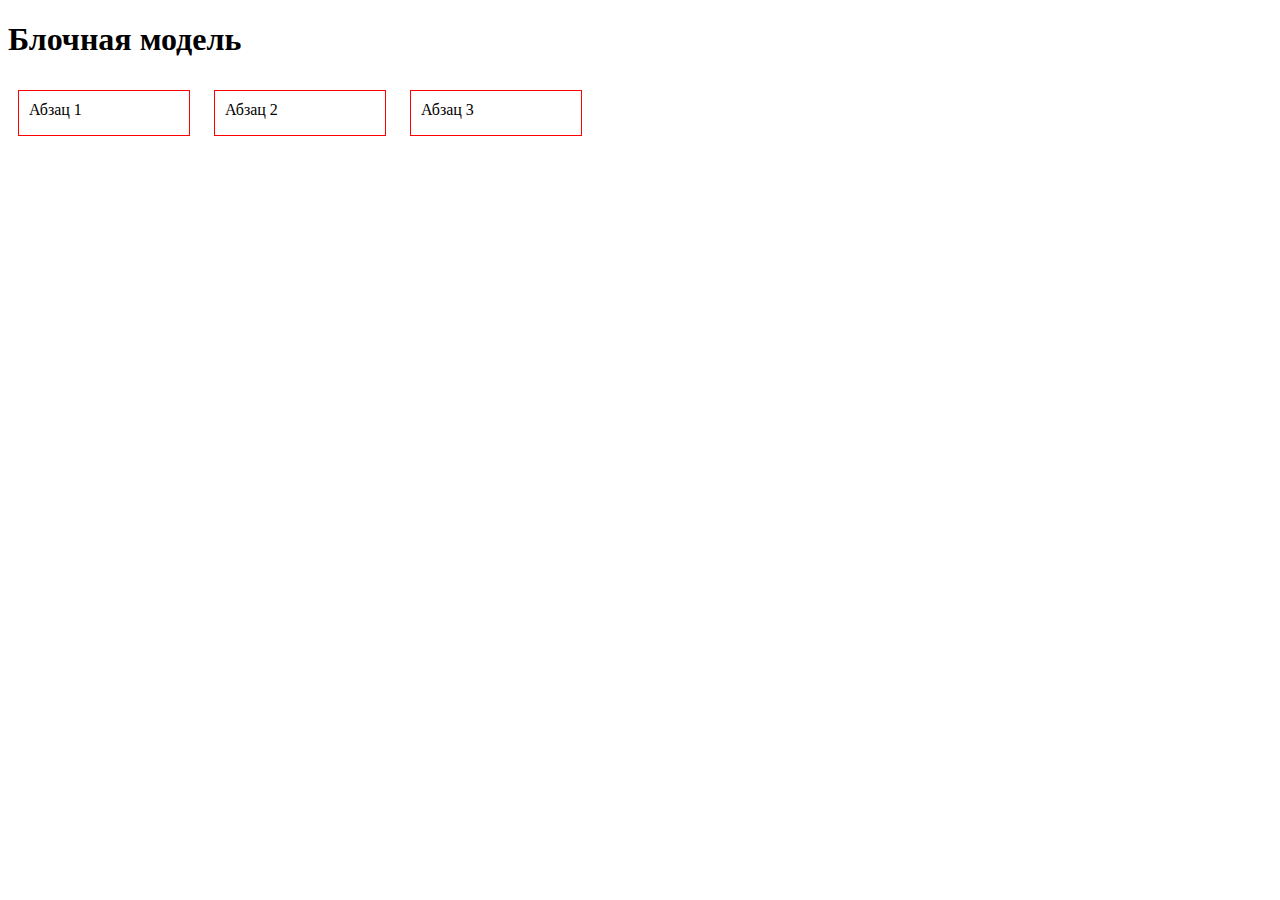
<file: blocks.html>
<!DOCTYPE html>
<html lang="en">
  <head>
    <meta charset="UTF-8" />
    <meta http-equiv="X-UA-Compatible" content="IE=edge" />
    <meta name="viewport" content="width=device-width, initial-scale=1.0" />
    <title>Document</title>
    <style>
      p {
        border: 1px solid red;
        display: inline-block;
        width: 150px;
        height: 24px;
        padding: 10px;
        margin: 10px;
      }
    </style>
  </head>
  <body>
    <h1>Блочная модель</h1>
    <p>Абзац 1</p>
    <p>Абзац 2</p>
    <p>Абзац 3</p>
  </body>
</html>
</file>
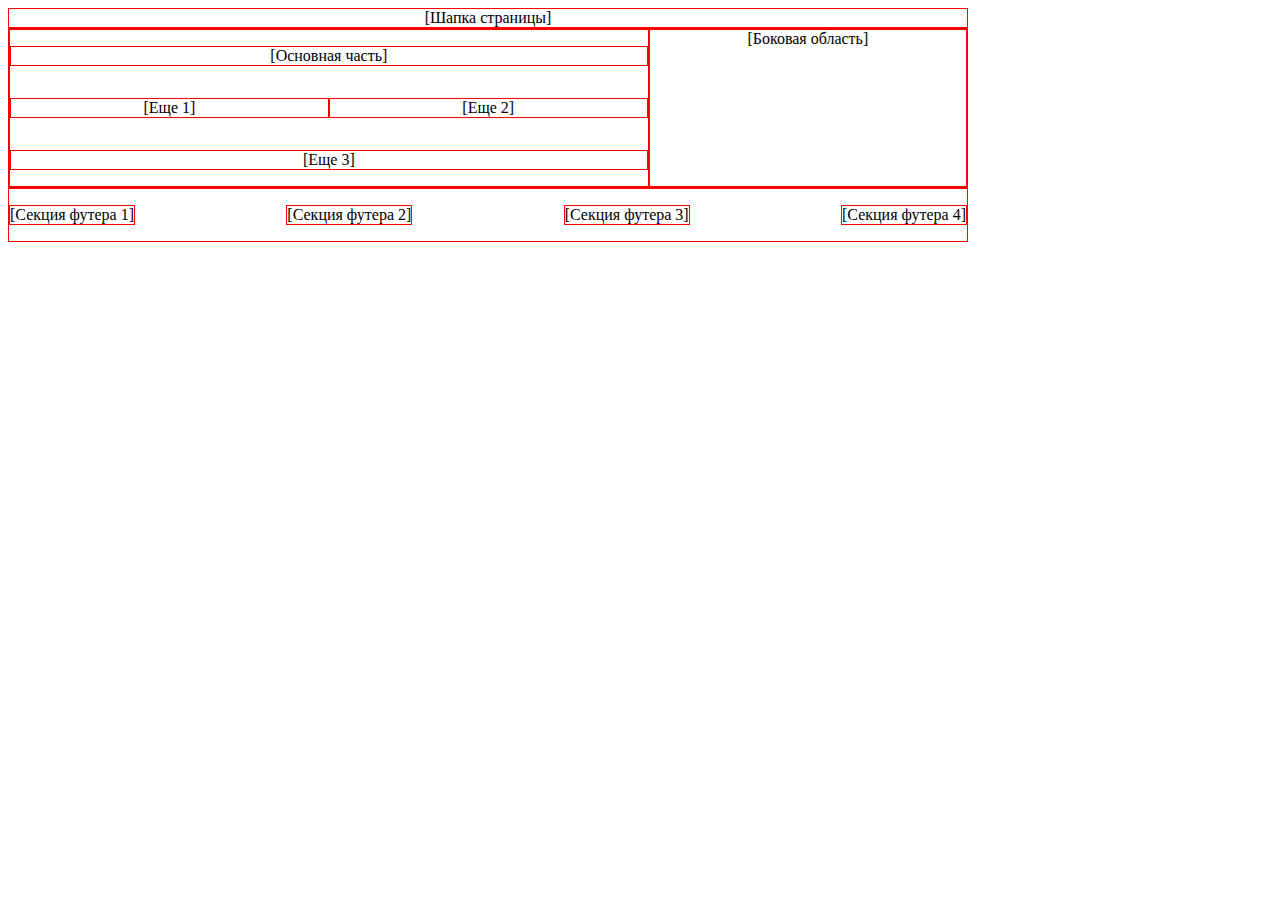
<file: dz2.html>
<!DOCTYPE html>
<html lang="en">
  <head>
    <meta charset="UTF-8" />
    <meta http-equiv="X-UA-Compatible" content="IE=edge" />
    <meta name="viewport" content="width=device-width, initial-scale=1.0" />
    <title>Document</title>
    <link rel="stylesheet" href="assets/dz2.css" />
  </head>
  <body>
    <header class="header">[Шапка страницы]</header>
    <main>
      <section class="section">
        <p class="title">[Основная часть]</p>
        <div class="also">
          <p>[Еще 1]</p>
          <p>[Еще 2]</p>
          <p>[Еще 3]</p>
        </div>
      </section>
      <aside class="aside">[Боковая область]</aside>
    </main>
    <footer class="footer">
      <p>[Секция футера 1]</p>
      <p>[Секция футера 2]</p>
      <p>[Секция футера 3]</p>
      <p>[Секция футера 4]</p>
    </footer>
  </body>
</html>
</file>
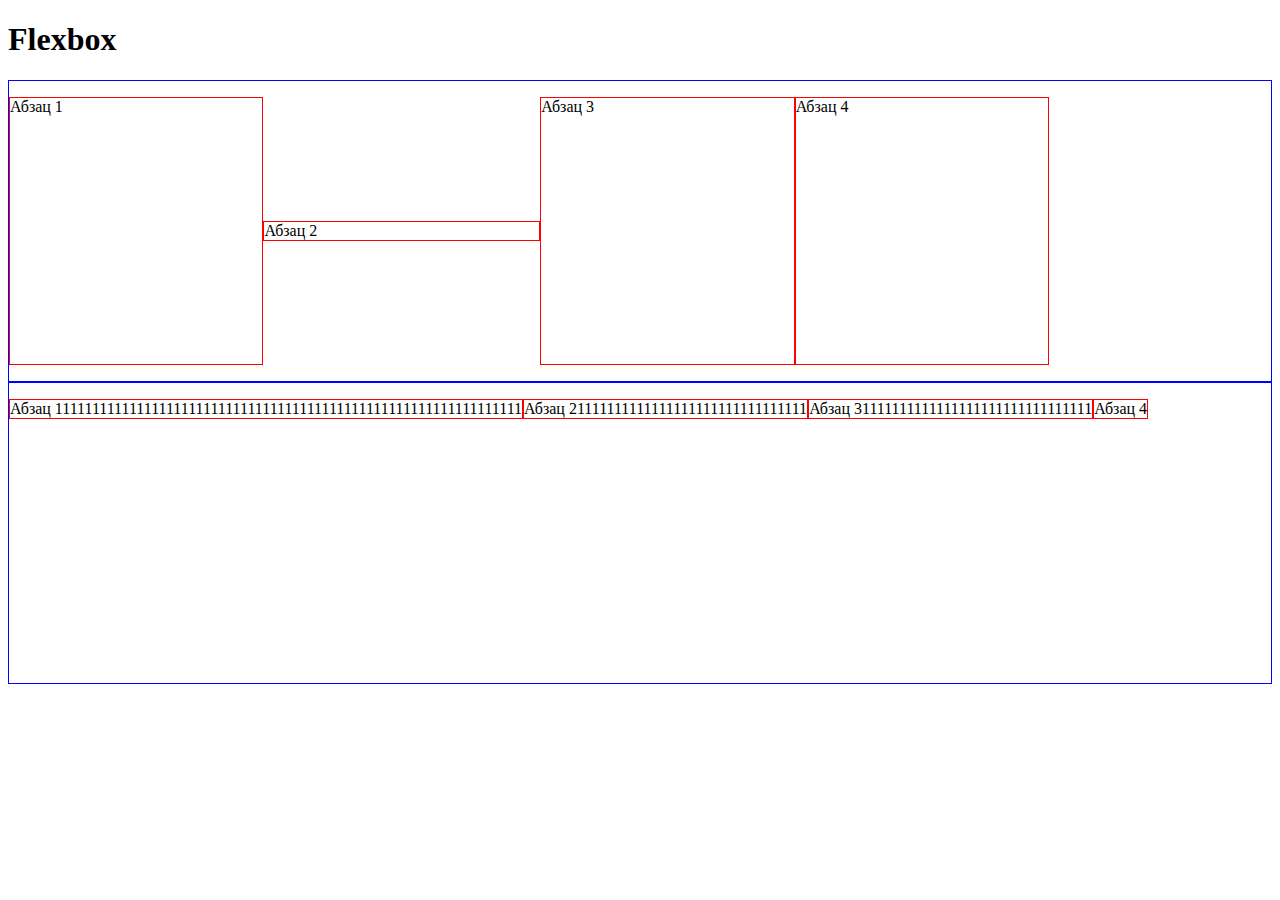
<file: flexbox.html>
<!DOCTYPE html>
<html lang="en">
  <head>
    <meta charset="UTF-8" />
    <meta http-equiv="X-UA-Compatible" content="IE=edge" />
    <meta name="viewport" content="width=device-width, initial-scale=1.0" />
    <title>Document</title>
    <style>
      p {
        border: 1px solid red;
      }
      .flexp-s {
        align-self: center;
        flex-grow: 0.5;
        flex-shrink: 0;
      }
      .flexp {
        flex-basis: 20%;
      }
      .flexcontainer {
        display: flex;
        flex-direction: row;
        flex-wrap: wrap;
        align-items: stretch;
        border: 1px solid blue;
        height: 300px;
      }
      .flexcontainer2 {
        display: flex;
        flex-direction: row;
        flex-wrap: wrap;
        align-items: stretch;
        align-content: space-between;
        border: 1px solid blue;
        height: 300px;
      }
    </style>
  </head>
  <body>
    <h1>Flexbox</h1>
    <div class="flexcontainer">
      <p class="flexp">Абзац 1</p>
      <p class="flexp-s">Абзац 2</p>
      <p class="flexp">Абзац 3</p>
      <p class="flexp">Абзац 4</p>
    </div>
    <div class="flexcontainer2">
      <p>
        Абзац 111111111111111111111111111111111111111111111111111111111111111
      </p>
      <p>Абзац 21111111111111111111111111111111</p>
      <p>Абзац 31111111111111111111111111111111</p>
      <p>Абзац 4</p>
    </div>
  </body>
</html>
</file>
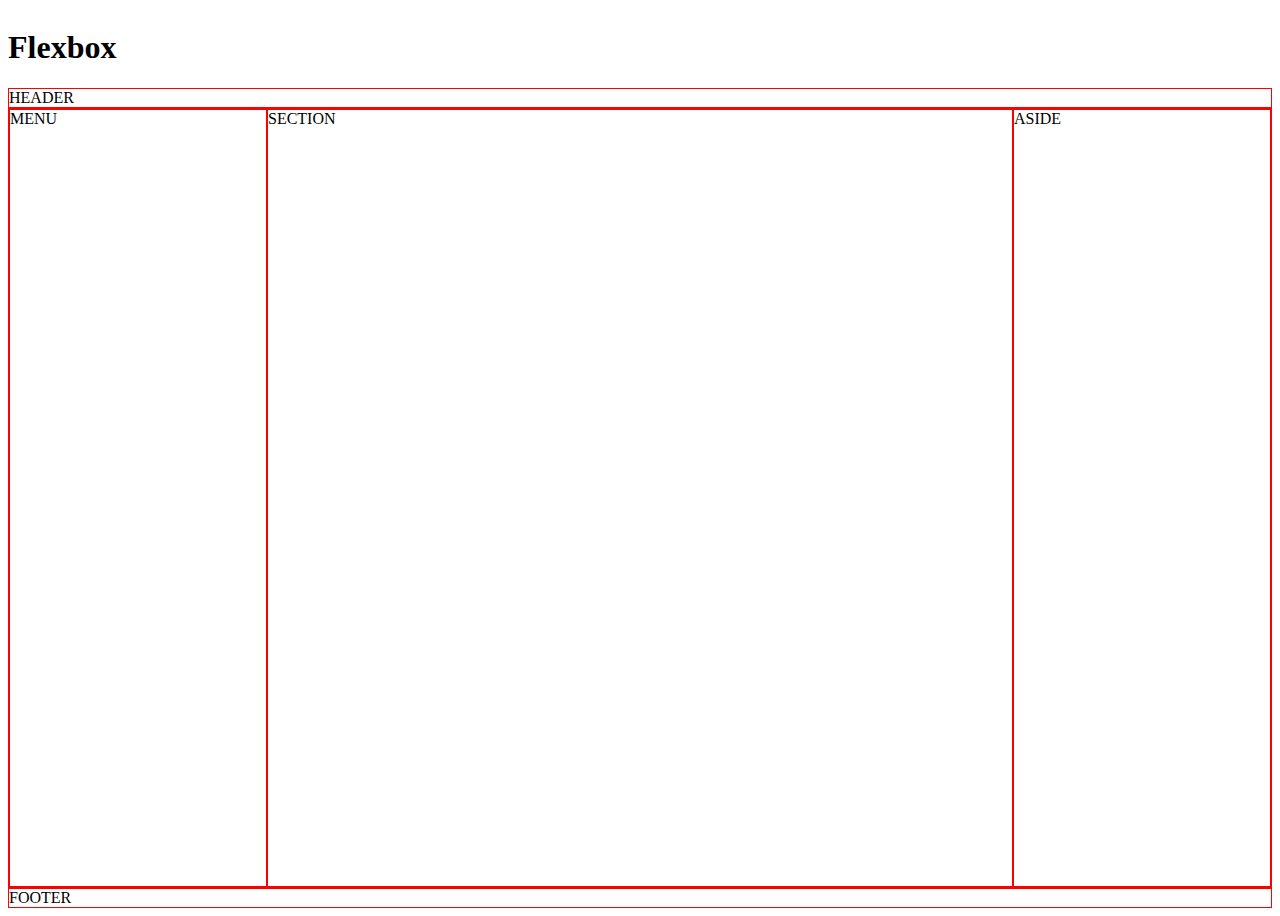
<file: flexbox2.html>
<!DOCTYPE html>
<html lang="en">
  <head>
    <meta charset="UTF-8" />
    <meta http-equiv="X-UA-Compatible" content="IE=edge" />
    <meta name="viewport" content="width=device-width, initial-scale=1.0" />
    <title>Document</title>
    <style>
      p,
      header,
      main,
      nav,
      section,
      aside,
      footer {
        border: 1px solid red;
      }
      header,
      footer {
        flex-grow: 0;
        flex-shrink: 0;
        flex-basis: content;
      }
      main {
        flex-grow: 1;
        display: flex;
        flex-direction: row;
        justify-content: stretch;
      }
      body {
        display: flex;
        flex-flow: column;
        min-height: 100vh;
      }
      nav {
        width: 20vw;
      }
      aside {
        width: 20vw;
      }
      section {
        flex: 1;
      }
    </style>
  </head>
  <body>
    <h1>Flexbox</h1>
    <header class="header">HEADER</header>
    <main class="main">
      <nav class="nav">MENU</nav>
      <section class="section">SECTION</section>
      <aside class="aside">ASIDE</aside>
    </main>
    <footer>FOOTER</footer>
  </body>
</html>
</file>
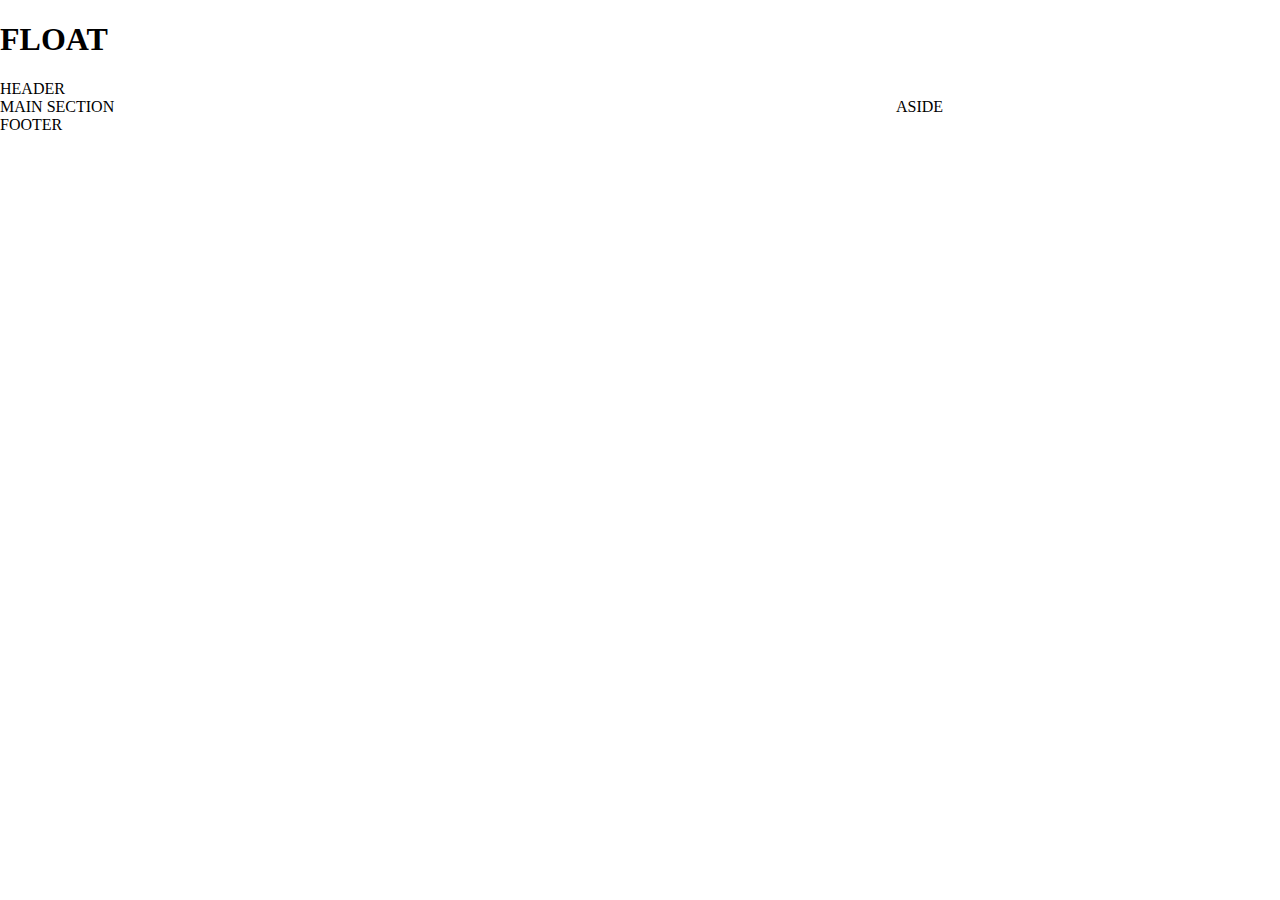
<file: float.html>
<!DOCTYPE html>
<html lang="en">
  <head>
    <meta charset="UTF-8" />
    <meta http-equiv="X-UA-Compatible" content="IE=edge" />
    <meta name="viewport" content="width=device-width, initial-scale=1.0" />
    <title>Document</title>
    <link rel="stylesheet" href="assets/normalize.css" />
    <style>
      section {
        float: left;
        width: 70%;
        /*border: 1px solid red;*/
      }
      aside {
        float: right;
        width: 30%;
        /*border: 1px solid blue;*/
      }

      footer {
        clear: both;
      }
    </style>
  </head>
  <body>
    <h1>FLOAT</h1>
    <header>HEADER</header>
    <main>
      <section>MAIN SECTION</section>
      <aside>ASIDE</aside>
    </main>
    <footer>FOOTER</footer>
  </body>
</html>
</file>
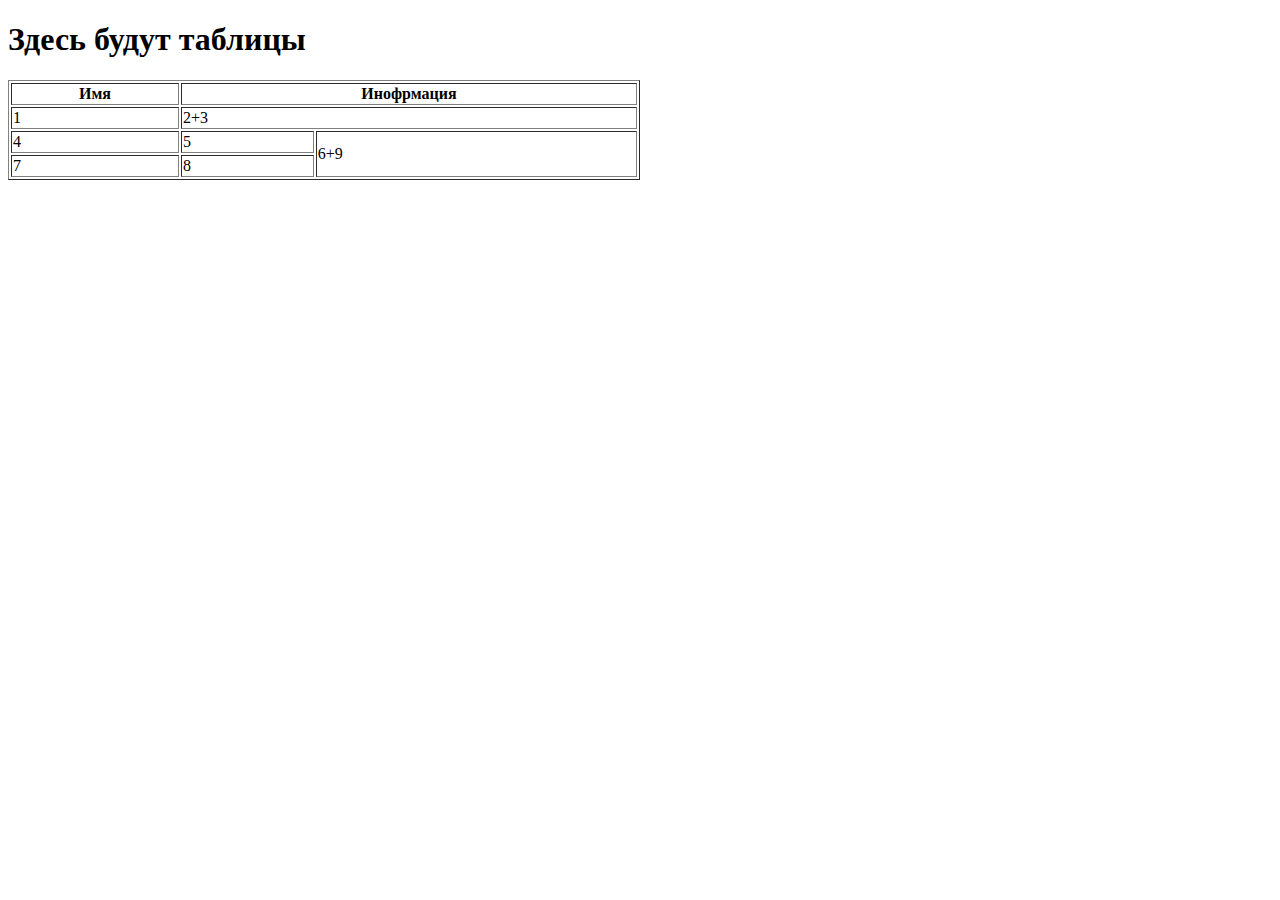
<file: tables.html>
<!DOCTYPE html>
<html lang="en">
  <head>
    <meta charset="UTF-8" />
    <meta http-equiv="X-UA-Compatible" content="IE=edge" />
    <meta name="viewport" content="width=device-width, initial-scale=1.0" />
    <title>Document</title>
  </head>
  <body>
    <h1>Здесь будут таблицы</h1>
    <table border="1" style="width: 50%">
      <thead>
        <th>Имя</th>
        <th colspan="2">Инофрмация</th>
      </thead>
      <tbody>
        <tr>
          <td>1</td>
          <td colspan="2">2+3</td>
        </tr>
        <tr>
          <td>4</td>
          <td>5</td>
          <td rowspan="2">6+9</td>
        </tr>
        <tr>
          <td>7</td>
          <td>8</td>
        </tr>
      </tbody>
    </table>
  </body>
</html>
</file>
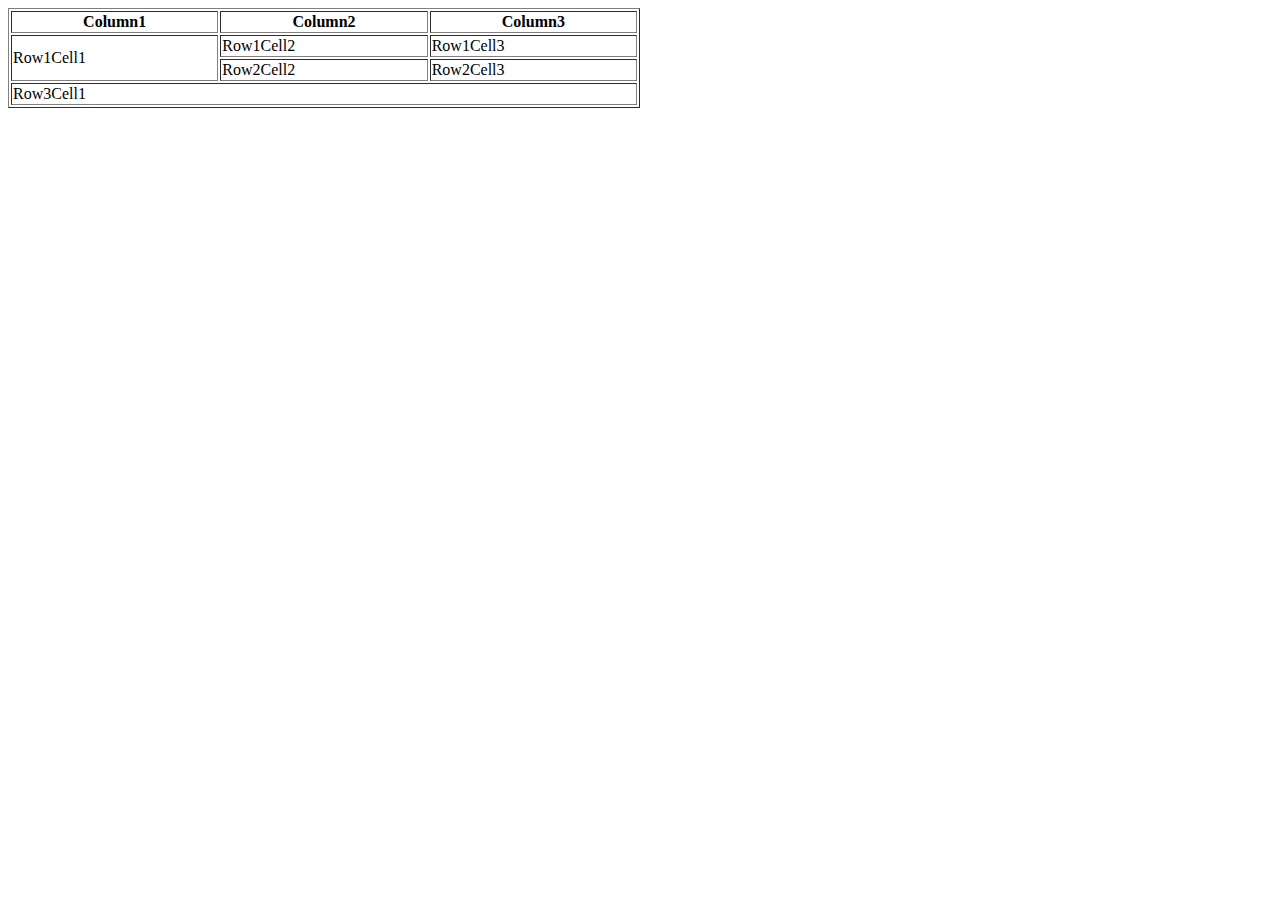
<file: tables2.html>
<!DOCTYPE html>
<html lang="en">
  <head>
    <meta charset="UTF-8" />
    <meta http-equiv="X-UA-Compatible" content="IE=edge" />
    <meta name="viewport" content="width=device-width, initial-scale=1.0" />
    <title>Document</title>
  </head>
  <body>
    <table border="1" style="width: 50%">
      <thead>
        <th>Column1</th>
        <th>Column2</th>
        <th>Column3</th>
      </thead>
      <tbody>
        <tr>
          <td rowspan="2">Row1Cell1</td>
          <td>Row1Cell2</td>
          <td>Row1Cell3</td>
        </tr>
        <tr>
          <td>Row2Cell2</td>
          <td>Row2Cell3</td>
        </tr>
        <tr>
          <td colspan="3">Row3Cell1</td>
        </tr>
      </tbody>
    </table>
  </body>
</html>
</file>
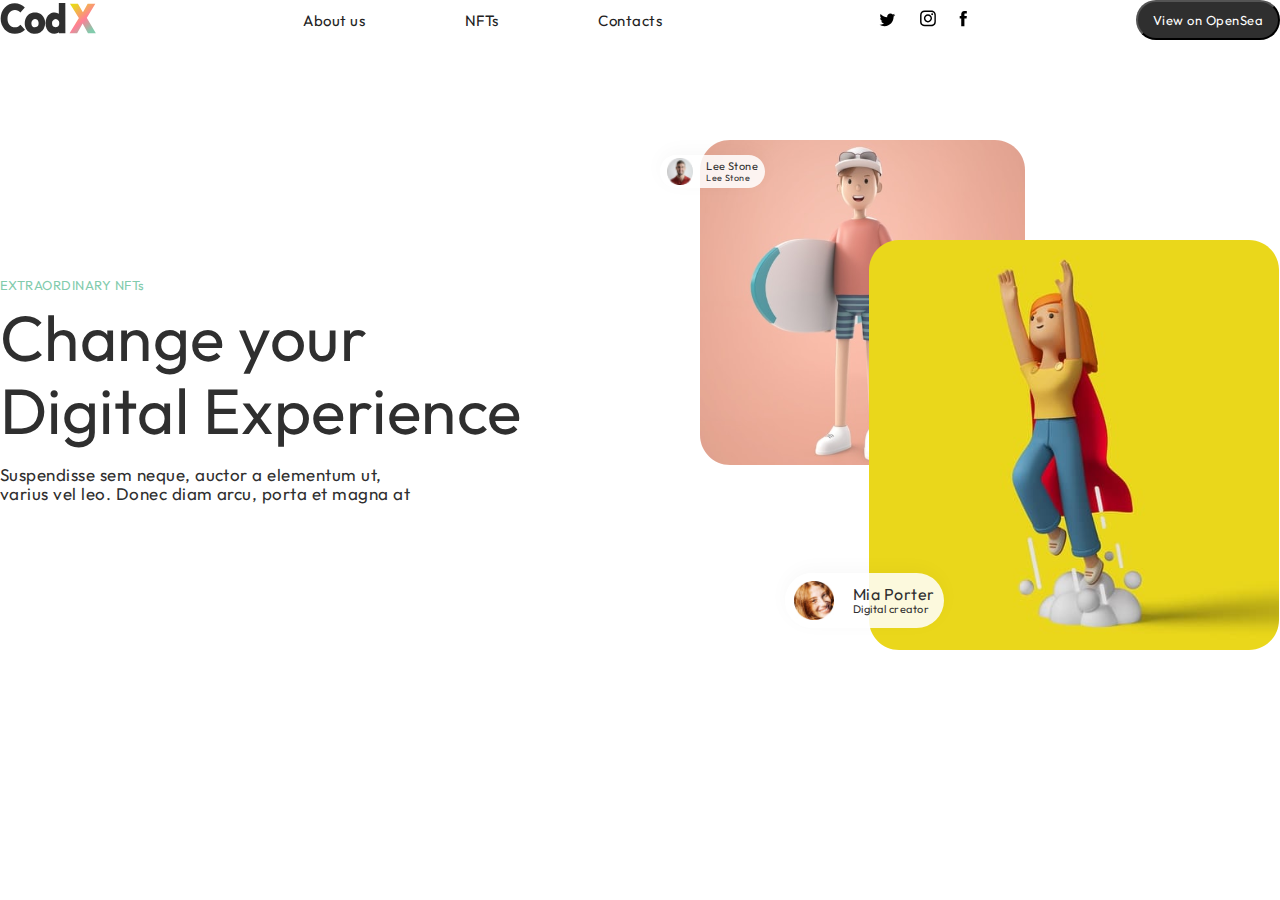
<file: maket figma week4/figma.html>
<!DOCTYPE html>
<html lang="en">
  <head>
    <meta charset="UTF-8" />
    <meta http-equiv="X-UA-Compatible" content="IE=edge" />
    <meta name="viewport" content="width=device-width, initial-scale=1.0" />
    <title>CodX</title>
    <link rel="stylesheet" href="assets/styles/normalize.css" />
    <link rel="stylesheet" href="assets/styles/codx.css" />
    <link rel="preconnect" href="https://fonts.googleapis.com" />
    <link rel="preconnect" href="https://fonts.gstatic.com" crossorigin />
    <link
      href="https://fonts.googleapis.com/css2?family=Outfit&display=swap"
      rel="stylesheet"
    />
  </head>
  <body>
    <header>
      <div class="logo">
        <img src="assets/images/cod.svg" alt="logo1" id="logo1" />
        <img src="assets/images/X.svg" alt="logo2" id="logo2" />
      </div>
      <nav>
        <a class="menu" href="#aboutus">About us</a>
        <a class="menu" href="#NFTs">NFTs</a>
        <a class="menu" href="#Contacts">Contacts</a>
      </nav>
      <div>
        <a class="contacts" href="linktotwitter"
          ><img src="assets/images/twitter.svg" alt="twitter"
        /></a>
        <a class="contacts" href="linktoinsta"
          ><img src="assets/images/insta.svg" alt="insta"
        /></a>
        <a class="contacts" href="linktofb"
          ><img src="assets/images/facebook.svg" alt="fb"
        /></a>
      </div>
      <form action="linktosea" target="_blank">
        <button id="view">View on OpenSea</button>
      </form>
    </header>
    <main>
      <div class="title">
        <h1 class="mint">EXTRAORDINARY NFTs</h1>
        <h2>Change your <br />Digital Experience</h2>
        <h3>
          Suspendisse sem neque, auctor a elementum ut,<br />varius vel leo.
          Donec diam arcu, porta et magna at
        </h3>
      </div>
      <div class="persons">
        <img class="person1" src="assets/images/pink.svg" alt="surfguy" />
        <img class="person2" src="assets/images/yellow.svg" alt="superwoman" />
        <div class="rectangle1">
          <img class="photo" src="assets/images/photo1.jpg" alt="photo1" />
          <div>
            <p id="p1">Lee Stone</p>
            <p id="p2">Lee Stone</p>
          </div>
        </div>
        <div class="rectangle2">
          <img class="photo" src="assets/images/photo2.jpg" alt="photo2" />
          <div>
            <p id="p3">Mia Porter</p>
            <p id="p4">Digital creator</p>
          </div>
        </div>
      </div>
    </main>
  </body>
</html>
</file>
<file: assets/dz2.css>
body {
  width: 75vw;
  height: 70vh;
}
p,
header,
main,
nav,
section,
aside,
footer {
  border: 1px solid red;
}
header {
  display: flex;
  flex-direction: row;
  justify-content: center;
}
main {
  display: flex;
  flex-direction: row;
  justify-content: stretch;
}
.footer {
  display: flex;
  flex-flow: row nowrap;
  justify-content: space-between;
}
.section {
  display: flex;
  flex-direction: column;
  flex-grow: 1;
}
.aside {
  display: flex;
  flex-basis: 30vw;
  flex-flow: row nowrap;
  justify-content: center;
}
.also {
  display: flex;
  flex-flow: row wrap;
  justify-content: center;
}
.also p {
  display: flex;
  width: 20vw;
  flex-grow: 1;
  justify-content: center;
}
.section .title {
  display: flex;
  flex-flow: row nowrap;
  justify-content: center;
}
</file>
<file: maket figma week4/assets/styles/codx.css>
p {
  margin: 0;
}
* {
  font-family: "Outfit", Times, sans-serif;
  font-style: normal;
  font-weight: 400;
  letter-spacing: 0.48px;
}
header {
  display: flex;
  justify-content: space-between;
  align-items: center;
  margin-bottom: 100px;
}
main {
  display: flex;
}
h2 {
  font-size: 64px;
  margin-block: 0%;
}

h3 {
  font-size: 17px;
}
h2,
h3,
.rectangle1,
.rectangle2 {
  color: #2f2f2f;
}
.title {
  display: flex;
  flex-direction: column;

  justify-content: center;

  flex-grow: 1;
}
.mint {
  color: #82cbac;
  font-size: 13px;
  line-height: 14px;
}

.persons {
  position: relative;
  width: 620px;
  height: 510px;
}
.person1 {
  position: absolute;
  left: 40px;
  width: 325px;
}

.person2 {
  position: absolute;
  top: 100px;
  left: 209px;
  width: 410px;
}

.rectangle1,
.rectangle2 {
  display: flex;

  justify-content: space-around;
  align-items: center;
  background: rgba(255, 255, 255, 0.85);
  box-shadow: 0px -4px 19px rgba(0, 0, 0, 0.03);
  border-radius: 30px;
}
.rectangle1 {
  position: absolute;
  top: 15px;
  width: 105px;
  height: 33px;
}
.rectangle2 {
  position: absolute;
  top: 433px;
  left: 125px;
  width: 159px;
  height: 55px;
}
.photo {
  width: 25%;
}
div .contacts {
  padding: 10px;
}
nav .menu {
  text-decoration: none;
  height: 16px;
  font-size: 15px;
  color: #222222;
  padding: 48px;
}

nav .menu:hover {
  text-decoration: underline;
}
nav .menu:visited {
  color: darkblue;
}

.contacts :hover {
  transition: 1s;
  transform: scale(1.5);
}

#view {
  background: #2f2f2f;
  border-radius: 20px;
  width: 144px;
  height: 40px;
  font-size: 13px;
  color: white;
}
#view:hover {
  text-decoration: underline;
}

#p1 {
  font-size: 11px;
}

#p2 {
  font-size: 9px;
}

#p3 {
  font-size: 16px;
}

#p4 {
  font-size: 11px;
}
</file>
